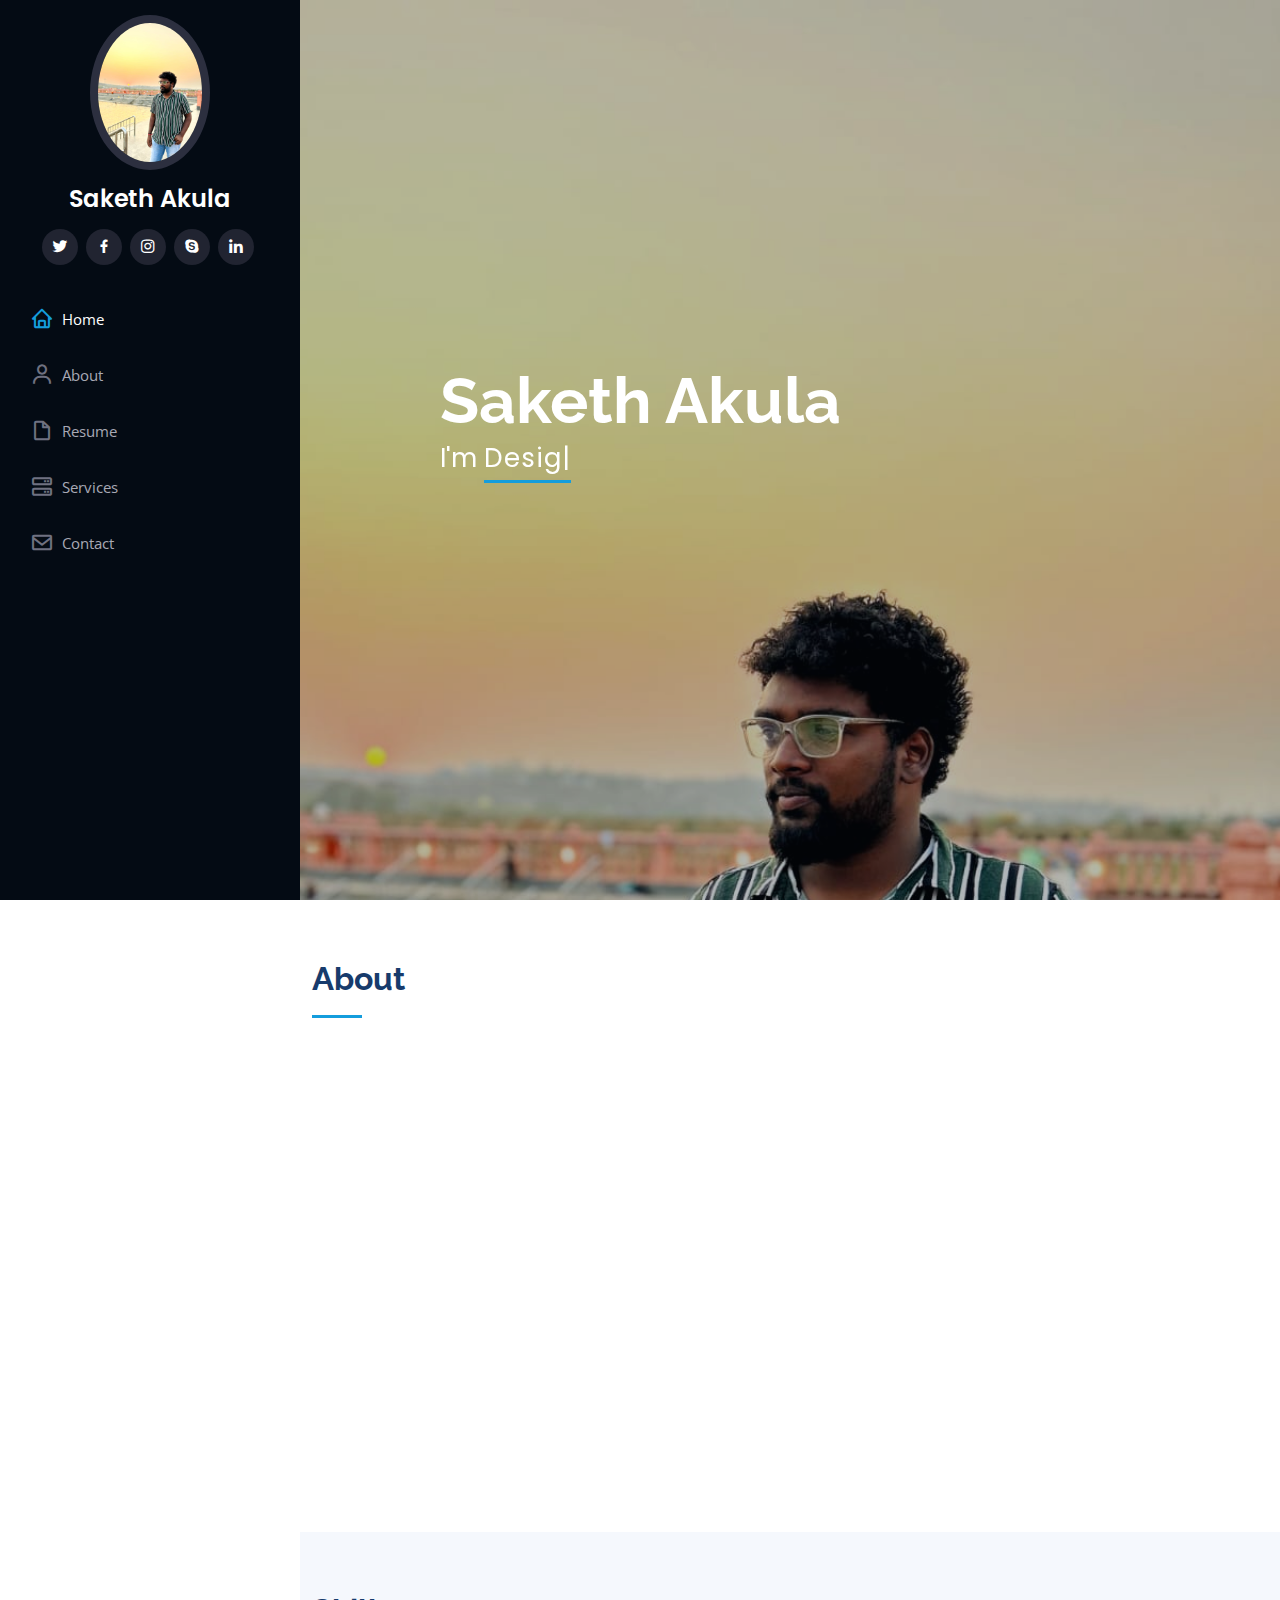
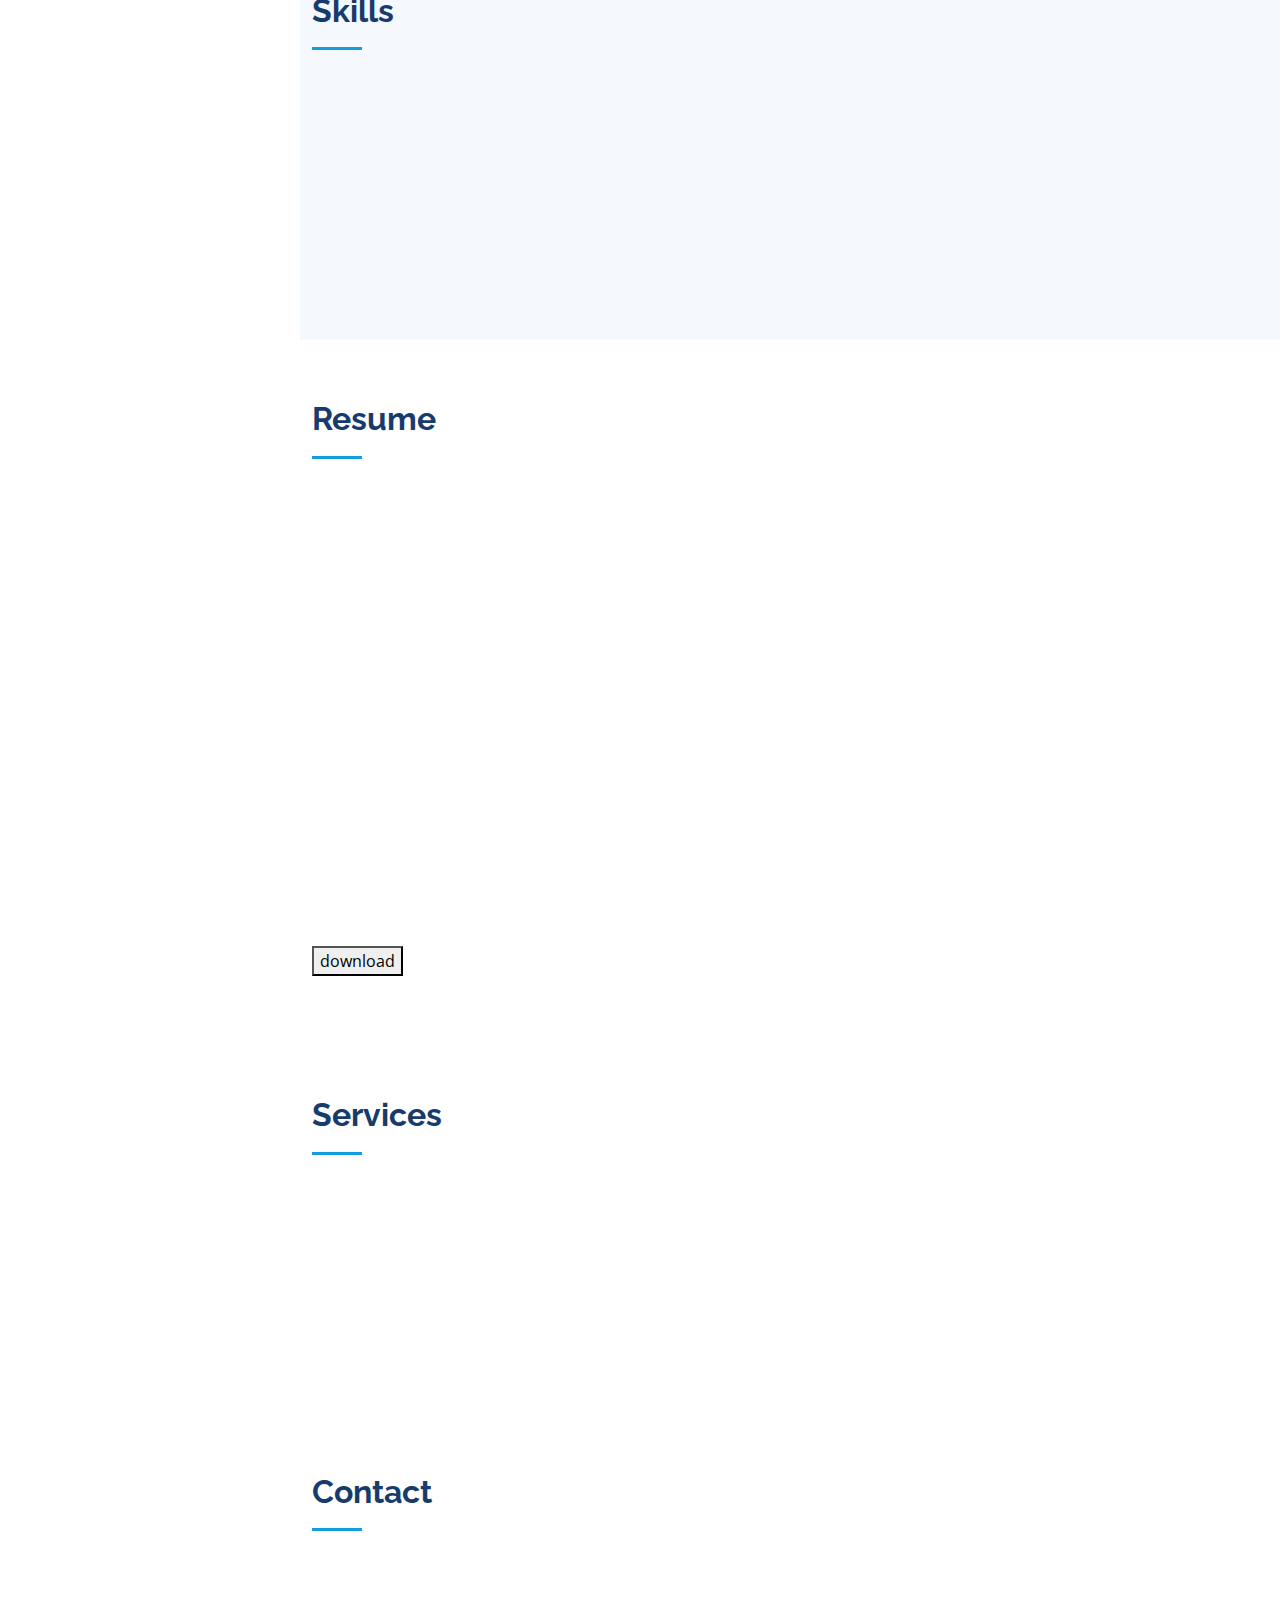
<file: index.html>
<!DOCTYPE html>
<html lang="en">

<head>
  <meta charset="utf-8">
  <meta content="width=device-width, initial-scale=1.0" name="viewport">

  <title>iPortfolio Bootstrap Template - Index</title>
  <meta content="" name="description">
  <meta content="" name="keywords">

  <!-- Favicons -->
  <link href="assets/img/favicon.png" rel="icon">
  <link href="assets/img/apple-touch-icon.png" rel="apple-touch-icon">

  <!-- Google Fonts -->
  <link href="https://fonts.googleapis.com/css?family=Open+Sans:300,300i,400,400i,600,600i,700,700i|Raleway:300,300i,400,400i,500,500i,600,600i,700,700i|Poppins:300,300i,400,400i,500,500i,600,600i,700,700i" rel="stylesheet">

  <!-- Vendor CSS Files -->
  <link href="assets/vendor/aos/aos.css" rel="stylesheet">
  <link href="assets/vendor/bootstrap/css/bootstrap.min.css" rel="stylesheet">
  <link href="assets/vendor/bootstrap-icons/bootstrap-icons.css" rel="stylesheet">
  <link href="assets/vendor/boxicons/css/boxicons.min.css" rel="stylesheet">
  <link href="assets/vendor/glightbox/css/glightbox.min.css" rel="stylesheet">
  <link href="assets/vendor/swiper/swiper-bundle.min.css" rel="stylesheet">

  <!-- Template Main CSS File -->
  <link href="assets/css/style.css" rel="stylesheet">
</head>

<body>

  <!-- ======= Mobile nav toggle button ======= -->
  <i class="bi bi-list mobile-nav-toggle d-xl-none"></i>

  <!-- ======= Header ======= -->
  <header id="header">
    <div class="d-flex flex-column">

      <div class="profile">
        <img src="assets/img/profile-img1.jpeg" alt="" class="img-fluid rounded-circle">
        <h1 class="text-light"><a href="index.html">Saketh Akula</a></h1>
        <div class="social-links mt-3 text-center">
          <a href="#" class="twitter"><i class="bx bxl-twitter"></i></a>
          <a href="#" class="facebook"><i class="bx bxl-facebook"></i></a>
          <a href="#" class="instagram"><i class="bx bxl-instagram"></i></a>
          <a href="#" class="google-plus"><i class="bx bxl-skype"></i></a>
          <a href="#" class="linkedin"><i class="bx bxl-linkedin"></i></a>
        </div>
      </div>

      <nav id="navbar" class="nav-menu navbar">
        <ul>
          <li><a href="#hero" class="nav-link scrollto active"><i class="bx bx-home"></i> <span>Home</span></a></li>
          <li><a href="#about" class="nav-link scrollto"><i class="bx bx-user"></i> <span>About</span></a></li>
          <li><a href="#resume" class="nav-link scrollto"><i class="bx bx-file-blank"></i> <span>Resume</span></a></li>
        <!--<li><a href="#portfolio" class="nav-link scrollto"><i class="bx bx-book-content"></i> <span>Portfolio</span></a></li> -->
          <li><a href="#services" class="nav-link scrollto"><i class="bx bx-server"></i> <span>Services</span></a></li>
          <li><a href="#contact" class="nav-link scrollto"><i class="bx bx-envelope"></i> <span>Contact</span></a></li>
        </ul>
      </nav><!-- .nav-menu -->
    </div>
  </header><!-- End Header -->

  <!-- ======= Hero Section ======= -->
  <section id="hero" class="d-flex flex-column justify-content-center align-items-center">
    <div class="hero-container" data-aos="fade-in">
      <h1>Saketh Akula</h1>
      <p>I'm <span class="typed" data-typed-items="Designer, Developer, Freelancer"></span></p>
    </div>
  </section><!-- End Hero -->

  <main id="main">

    <!-- ======= About Section ======= -->
    <section id="about" class="about">
      <div class="container">

        <div class="section-title">
          <h2>About</h2>
          <p></p>
        </div>

        <div class="row">
          <div class="col-lg-4" data-aos="fade-right">
            <img src="assets/img/profile-img1.jpeg" class="img-fluid" alt="">
          </div>
          <div class="col-lg-8 pt-4 pt-lg-0 content" data-aos="fade-left">
            <h3>UI/UX Designer &amp; Web Developer.</h3>
            <p class="fst-italic">
            </p>
            <div class="row">
              <div class="col-lg-6">
                <ul>
                  <li><i class="bi bi-chevron-right"></i> <strong>Birthday:</strong> <span>13 May 2001</span></li>
                  <li><i class="bi bi-chevron-right"></i> <strong>Portfolio:</strong> <span>sakethakula13.github.io</span></li>
                  <li><i class="bi bi-chevron-right"></i> <strong>Phone:</strong> <span>+91-9542348023</span></li>
                  <li><i class="bi bi-chevron-right"></i> <strong>City:</strong> <span>Hyderabad,India</span></li>
                </ul>
              </div>
              <div class="col-lg-6">
                <ul>
                  <li><i class="bi bi-chevron-right"></i> <strong>Age:</strong> <span>21</span></li>
                  <li><i class="bi bi-chevron-right"></i> <strong>Degree:</strong> <span>Bachelor's</span></li>
                  <li><i class="bi bi-chevron-right"></i> <strong>Email:</strong> <span>saketh9949@gmail.com</span></li>
                  <li><i class="bi bi-chevron-right"></i> <strong>Freelance:</strong> <span>Available</span></li>
                </ul>
              </div>
            </div>
            <p>
            </p>
          </div>
        </div>

      </div>
    </section><!-- End About Section -->
    <!-- ======= Skills Section ======= -->
    <section id="skills" class="skills section-bg">
      <div class="container">

        <div class="section-title">
          <h2>Skills</h2>
          <p></p>
        </div>

        <div class="row skills-content">

          <div class="col-lg-6" data-aos="fade-up">

            <div class="progress">
              <span class="skill">HTML <i class="val">100%</i></span>
              <div class="progress-bar-wrap">
                <div class="progress-bar" role="progressbar" aria-valuenow="100" aria-valuemin="0" aria-valuemax="100"></div>
              </div>
            </div>

            <div class="progress">
              <span class="skill">CSS <i class="val">90%</i></span>
              <div class="progress-bar-wrap">
                <div class="progress-bar" role="progressbar" aria-valuenow="90" aria-valuemin="0" aria-valuemax="100"></div>
              </div>
            </div>

            <div class="progress">
              <span class="skill">JavaScript <i class="val">80%</i></span>
              <div class="progress-bar-wrap">
                <div class="progress-bar" role="progressbar" aria-valuenow="80" aria-valuemin="0" aria-valuemax="100"></div>
              </div>
            </div>

          </div>

          <div class="col-lg-6" data-aos="fade-up" data-aos-delay="100">

            <div class="progress">
              <span class="skill">PHP <i class="val">60%</i></span>
              <div class="progress-bar-wrap">
                <div class="progress-bar" role="progressbar" aria-valuenow="60" aria-valuemin="0" aria-valuemax="100"></div>
              </div>
            </div>

            <div class="progress">
              <span class="skill">WordPress/CMS <i class="val">90%</i></span>
              <div class="progress-bar-wrap">
                <div class="progress-bar" role="progressbar" aria-valuenow="90" aria-valuemin="0" aria-valuemax="100"></div>
              </div>
            </div>

            <div class="progress">
              <span class="skill">Photoshop <i class="val">70%</i></span>
              <div class="progress-bar-wrap">
                <div class="progress-bar" role="progressbar" aria-valuenow="70" aria-valuemin="0" aria-valuemax="100"></div>
              </div>
            </div>

          </div>

        </div>

      </div>
    </section><!-- End Skills Section -->

    <!-- ======= Resume Section ======= -->
    <section id="resume" class="resume">
      <div class="container">
        <div class="section-title">
          <h2>Resume</h2>
          <p></p>
        </div>
        <div class="row">
          <div class="col-lg-6" data-aos="fade-up">
            <h3 class="resume-title">Sumary</h3>
            <div class="resume-item pb-0">
              <h4>Saketh Akula</h4>
              <p><em>Innovative and deadline-driven Graphic Designer with 3+ years of experience designing and developing user-centered digital/print marketing material from initial concept to final, polished deliverable.</em></p>
              <ul>
                <li>sakethakula13.github.io</li>
              </ul>
            </div>

            <h3 class="resume-title">Education</h3>
            <div class="resume-item">
              <h4>Bachelor of Technology &amp; Computer Science Engineering</h4>
              <h5>2019 - 2023</h5>
              <p><em>Gethanjali Institute of Technology, TELANGANA, IN</em></p>
              <p></p>
            </div>
          </div>
          <div class="col-lg-6" data-aos="fade-up" data-aos-delay="100">
            <h3 class="resume-title">Professional Experience</h3>
            <div class="resume-item">
              <h4></h4>
              <h5></h5>
              <p><em></em></p>
              <ul>
              </ul>
            </div>
            <div class="resume-item">
              <h4></h4>
              <h5></h5>
              <p><em></em></p>
              <ul>
              </ul>
            </div>
          </div>
        </div>
        <button class="download" onClick="url:/sakkuresume.pdf">download</button>
      </div>
    </section><!-- End Resume Section -->
    <!-- ======= Services Section ======= -->
    <section id="services" class="services">
      <div class="container">

        <div class="section-title">
          <h2>Services</h2>
          <p></p>
        </div>

        <div class="row">
          <div class="col-lg-4 col-md-6 icon-box" data-aos="fade-up">
            <div class="icon"><i class="bi bi-briefcase"></i></div>
            <h4 class="title"><a href="">Web Design</a></h4>
            <p class="description"></p>
          </div>
          <div class="col-lg-4 col-md-6 icon-box" data-aos="fade-up" data-aos-delay="100">
            <div class="icon"><i class="bi bi-card-checklist"></i></div>
            <h4 class="title"><a href="">App Design</a></h4>
            <p class="description"></p>
          </div>
          <div class="col-lg-4 col-md-6 icon-box" data-aos="fade-up" data-aos-delay="200">
            <div class="icon"><i class="bi bi-bar-chart"></i></div>
            <h4 class="title"><a href="">Photo/Video Editing</a></h4>
            <p class="description"></p>
          </div>
          <div class="col-lg-4 col-md-6 icon-box" data-aos="fade-up" data-aos-delay="200">
            <div class="icon"><i class="bi bi-bar-chart"></i></div>
            <h4 class="title"><a href="">Photographer</a></h4>
            <p class="description"></p>
          </div>
        </div>
      </div>
    </section><!-- End Services Section -->
    <!-- ======= Contact Section ======= -->
    <section id="contact" class="contact">
      <div class="container">

        <div class="section-title">
          <h2>Contact</h2>
          <p></p>
        </div>

        <div class="row" data-aos="fade-in">

          <div class="col-lg-5 d-flex align-items-stretch">
            <div class="info">
              <div class="address">
                <i class="bi bi-geo-alt"></i>
                <h4>Location:</h4>
                <p>Verrareddy colony ,Habsiguda,Hyderabad,TELANGANA,IN</p>
              </div>

              <div class="email">
                <i class="bi bi-envelope"></i>
                <h4>Email:</h4>
                <p>saketh9949@gmail.com</p>
              </div>

              <div class="phone">
                <i class="bi bi-phone"></i>
                <h4>Call:</h4>
                <p>+91-9542348023</p>
              </div>
              <iframe src="https://www.google.com/maps/embed?pb=!1m17!1m12!1m3!1d3806.630551016737!2d78.54774027542652!3d17.429508901589806!2m3!1f0!2f0!3f0!3m2!1i1024!2i768!4f13.1!3m2!1m1!2zMTfCsDI1JzQ2LjIiTiA3OMKwMzMnMDEuMSJF!5e0!3m2!1sen!2sus!4v1684625737831!5m2!1sen!2sus"frameborder="0" style="border:0; width: 100%; height: 290px;" allowfullscreen></iframe>
            </div>
          </div>
          <div class="col-lg-7 mt-5 mt-lg-0 d-flex align-items-stretch">
            <form action="forms/contact.php" method="post" role="form" class="php-email-form">
              <div class="row">
                <div class="form-group col-md-6">
                  <label for="name">Your Name</label>
                  <input type="text" name="name" class="form-control" id="name" required>
                </div>
                <div class="form-group col-md-6">
                  <label for="name">Your Email</label>
                  <input type="email" class="form-control" name="email" id="email" required>
                </div>
              </div>
              <div class="form-group">
                <label for="name">Subject</label>
                <input type="text" class="form-control" name="subject" id="subject" required>
              </div>
              <div class="form-group">
                <label for="name">Message</label>
                <textarea class="form-control" name="message" rows="10" required></textarea>
              </div>
              <div class="my-3">
                <div class="loading">Loading</div>
                <div class="error-message"></div>
                <div class="sent-message">Your message has been sent. Thank you!</div>
              </div>
              <div class="text-center"><button type="submit">Send Message</button></div>
            </form>
          </div>
        </div>
      </div>
    </section><!-- End Contact Section -->
  </main><!-- End #main -->
  <a href="#" class="back-to-top d-flex align-items-center justify-content-center"><i class="bi bi-arrow-up-short"></i></a>

  <!-- Vendor JS Files -->
  <script src="assets/vendor/purecounter/purecounter_vanilla.js"></script>
  <script src="assets/vendor/aos/aos.js"></script>
  <script src="assets/vendor/bootstrap/js/bootstrap.bundle.min.js"></script>
  <script src="assets/vendor/glightbox/js/glightbox.min.js"></script>
  <script src="assets/vendor/isotope-layout/isotope.pkgd.min.js"></script>
  <script src="assets/vendor/swiper/swiper-bundle.min.js"></script>
  <script src="assets/vendor/typed.js/typed.min.js"></script>
  <script src="assets/vendor/waypoints/noframework.waypoints.js"></script>
  <script src="assets/vendor/php-email-form/validate.js"></script>

  <!-- Template Main JS File -->
  <script src="assets/js/main.js"></script>

</body>

</html>
</file>
<file: assets/css/style.css>
body {
  font-family: "Open Sans", sans-serif;
  color: #272829;
}

a {
  color: #149ddd;
  text-decoration: none;
}

a:hover {
  color: #37b3ed;
  text-decoration: none;
}

h1,
h2,
h3,
h4,
h5,
h6 {
  font-family: "Raleway", sans-serif;
}

/*--------------------------------------------------------------
# Back to top button
--------------------------------------------------------------*/
.back-to-top {
  position: fixed;
  visibility: hidden;
  opacity: 0;
  right: 15px;
  bottom: 15px;
  z-index: 996;
  background: #149ddd;
  width: 40px;
  height: 40px;
  border-radius: 50px;
  transition: all 0.4s;
}

.back-to-top i {
  font-size: 28px;
  color: #fff;
  line-height: 0;
}

.back-to-top:hover {
  background: #2eafec;
  color: #fff;
}

.back-to-top.active {
  visibility: visible;
  opacity: 1;
}

/*--------------------------------------------------------------
# Header
--------------------------------------------------------------*/
#header {
  position: fixed;
  top: 0;
  left: 0;
  bottom: 0;
  width: 300px;
  transition: all ease-in-out 0.5s;
  z-index: 9997;
  transition: all 0.5s;
  padding: 0 15px;
  background: #040b14;
  overflow-y: auto;
}

#header .profile img {
  margin: 15px auto;
  display: block;
  width: 120px;
  border: 8px solid #2c2f3f;
}

#header .profile h1 {
  font-size: 24px;
  margin: 0;
  padding: 0;
  font-weight: 600;
  -moz-text-align-last: center;
  text-align-last: center;
  font-family: "Poppins", sans-serif;
}

#header .profile h1 a,
#header .profile h1 a:hover {
  color: #fff;
  text-decoration: none;
}

#header .profile .social-links a {
  font-size: 18px;
  display: inline-block;
  background: #212431;
  color: #fff;
  line-height: 1;
  padding: 8px 0;
  margin-right: 4px;
  border-radius: 50%;
  text-align: center;
  width: 36px;
  height: 36px;
  transition: 0.3s;
}

#header .profile .social-links a:hover {
  background: #149ddd;
  color: #fff;
  text-decoration: none;
}

#main {
  margin-left: 300px;
}

@media (max-width: 1199px) {
  #header {
    left: -300px;
  }

  #main {
    margin-left: 0;
  }
}

/*--------------------------------------------------------------
# Navigation Menu
--------------------------------------------------------------*/
/* Desktop Navigation */
.nav-menu {
  padding: 30px 0 0 0;
}

.nav-menu * {
  margin: 0;
  padding: 0;
  list-style: none;
}

.nav-menu>ul>li {
  position: relative;
  white-space: nowrap;
}

.nav-menu a,
.nav-menu a:focus {
  display: flex;
  align-items: center;
  color: #a8a9b4;
  padding: 12px 15px;
  margin-bottom: 8px;
  transition: 0.3s;
  font-size: 15px;
}

.nav-menu a i,
.nav-menu a:focus i {
  font-size: 24px;
  padding-right: 8px;
  color: #6f7180;
}

.nav-menu a:hover,
.nav-menu .active,
.nav-menu .active:focus,
.nav-menu li:hover>a {
  text-decoration: none;
  color: #fff;
}

.nav-menu a:hover i,
.nav-menu .active i,
.nav-menu .active:focus i,
.nav-menu li:hover>a i {
  color: #149ddd;
}

/* Mobile Navigation */
.mobile-nav-toggle {
  position: fixed;
  right: 15px;
  top: 15px;
  z-index: 9998;
  border: 0;
  font-size: 24px;
  transition: all 0.4s;
  outline: none !important;
  background-color: #149ddd;
  color: #fff;
  width: 40px;
  height: 40px;
  display: inline-flex;
  align-items: center;
  justify-content: center;
  line-height: 0;
  border-radius: 50px;
  cursor: pointer;
}

.mobile-nav-active {
  overflow: hidden;
}

.mobile-nav-active #header {
  left: 0;
}

/*--------------------------------------------------------------
# Hero Section
--------------------------------------------------------------*/
#hero {
  width: 100%;
  height: 100vh;
  background: url("../img/hero-bg1.jpeg") top center;
  background-size: cover;
}

#hero:before {
  content: "";
  background: rgba(5, 13, 24, 0.3);
  position: absolute;
  bottom: 0;
  top: 0;
  left: 0;
  right: 0;
  z-index: 1;
}

#hero .hero-container {
  position: relative;
  z-index: 2;
  min-width: 300px;
}

#hero h1 {
  margin: 0 0 10px 0;
  font-size: 64px;
  font-weight: 700;
  line-height: 56px;
  color: #fff;
}

#hero p {
  color: #fff;
  margin-bottom: 50px;
  font-size: 26px;
  font-family: "Poppins", sans-serif;
}

#hero p span {
  color: #fff;
  padding-bottom: 4px;
  letter-spacing: 1px;
  border-bottom: 3px solid #149ddd;
}

@media (min-width: 1024px) {
  #hero {
    background-attachment: fixed;
  }
}

@media (max-width: 768px) {
  #hero h1 {
    font-size: 28px;
    line-height: 36px;
  }

  #hero h2 {
    font-size: 18px;
    line-height: 24px;
    margin-bottom: 30px;
  }
}

/*--------------------------------------------------------------
# Sections General
--------------------------------------------------------------*/
section {
  padding: 60px 0;
  overflow: hidden;
}

.section-bg {
  background: #f5f8fd;
}

.section-title {
  padding-bottom: 30px;
}

.section-title h2 {
  font-size: 32px;
  font-weight: bold;
  margin-bottom: 20px;
  padding-bottom: 20px;
  position: relative;
  color: #173b6c;
}

.section-title h2::after {
  content: "";
  position: absolute;
  display: block;
  width: 50px;
  height: 3px;
  background: #149ddd;
  bottom: 0;
  left: 0;
}

.section-title p {
  margin-bottom: 0;
}

/*--------------------------------------------------------------
# About
--------------------------------------------------------------*/
.about .content h3 {
  font-weight: 700;
  font-size: 26px;
  color: #173b6c;
}

.about .content ul {
  list-style: none;
  padding: 0;
}

.about .content ul li {
  margin-bottom: 20px;
  display: flex;
  align-items: center;
}

.about .content ul strong {
  margin-right: 10px;
}

.about .content ul i {
  font-size: 16px;
  margin-right: 5px;
  color: #149ddd;
  line-height: 0;
}

.about .content p:last-child {
  margin-bottom: 0;
}

/*--------------------------------------------------------------
# Facts
--------------------------------------------------------------*/
.facts {
  padding-bottom: 30px;
}

.facts .count-box {
  padding: 30px;
  width: 100%;
}

.facts .count-box i {
  display: block;
  font-size: 44px;
  color: #149ddd;
  float: left;
  line-height: 0;
}

.facts .count-box span {
  font-size: 48px;
  line-height: 40px;
  display: block;
  font-weight: 700;
  color: #050d18;
  margin-left: 60px;
}

.facts .count-box p {
  padding: 15px 0 0 0;
  margin: 0 0 0 60px;
  font-family: "Raleway", sans-serif;
  font-size: 14px;
  color: #122f57;
}

.facts .count-box a {
  font-weight: 600;
  display: block;
  margin-top: 20px;
  color: #122f57;
  font-size: 15px;
  font-family: "Poppins", sans-serif;
  transition: ease-in-out 0.3s;
}

.facts .count-box a:hover {
  color: #1f5297;
}

/*--------------------------------------------------------------
# Akills
--------------------------------------------------------------*/
.skills .progress {
  height: 60px;
  display: block;
  background: none;
  border-radius: 0;
}

.skills .progress .skill {
  padding: 0;
  margin: 0 0 6px 0;
  text-transform: uppercase;
  display: block;
  font-weight: 600;
  font-family: "Poppins", sans-serif;
  color: #050d18;
}

.skills .progress .skill .val {
  float: right;
  font-style: normal;
}

.skills .progress-bar-wrap {
  background: #dce8f8;
  height: 10px;
}

.skills .progress-bar {
  width: 1px;
  height: 10px;
  transition: 0.9s;
  background-color: #149ddd;
}

/*--------------------------------------------------------------
# Resume
--------------------------------------------------------------*/
.resume .resume-title {
  font-size: 26px;
  font-weight: 700;
  margin-top: 20px;
  margin-bottom: 20px;
  color: #050d18;
}

.resume .resume-item {
  padding: 0 0 20px 20px;
  margin-top: -2px;
  border-left: 2px solid #1f5297;
  position: relative;
}

.resume .resume-item h4 {
  line-height: 18px;
  font-size: 18px;
  font-weight: 600;
  text-transform: uppercase;
  font-family: "Poppins", sans-serif;
  color: #050d18;
  margin-bottom: 10px;
}

.resume .resume-item h5 {
  font-size: 16px;
  background: #e4edf9;
  padding: 5px 15px;
  display: inline-block;
  font-weight: 600;
  margin-bottom: 10px;
}

.resume .resume-item ul {
  padding-left: 20px;
}

.resume .resume-item ul li {
  padding-bottom: 10px;
}

.resume .resume-item:last-child {
  padding-bottom: 0;
}

.resume .resume-item::before {
  content: "";
  position: absolute;
  width: 16px;
  height: 16px;
  border-radius: 50px;
  left: -9px;
  top: 0;
  background: #fff;
  border: 2px solid #1f5297;
}

/*--------------------------------------------------------------
# Portfolio
--------------------------------------------------------------*/
.portfolio .portfolio-item {
  margin-bottom: 30px;
}

.portfolio #portfolio-flters {
  padding: 0;
  margin: 0 auto 35px auto;
  list-style: none;
  text-align: center;
  background: #fff;
  border-radius: 50px;
  padding: 2px 15px;
}

.portfolio #portfolio-flters li {
  cursor: pointer;
  display: inline-block;
  padding: 10px 15px 8px 15px;
  font-size: 14px;
  font-weight: 600;
  line-height: 1;
  text-transform: uppercase;
  color: #272829;
  margin-bottom: 5px;
  transition: all 0.3s ease-in-out;
}

.portfolio #portfolio-flters li:hover,
.portfolio #portfolio-flters li.filter-active {
  color: #149ddd;
}

.portfolio #portfolio-flters li:last-child {
  margin-right: 0;
}

.portfolio .portfolio-wrap {
  transition: 0.3s;
  position: relative;
  overflow: hidden;
  z-index: 1;
}

.portfolio .portfolio-wrap::before {
  content: "";
  background: rgba(255, 255, 255, 0.5);
  position: absolute;
  left: 0;
  right: 0;
  top: 0;
  bottom: 0;
  transition: all ease-in-out 0.3s;
  z-index: 2;
  opacity: 0;
}

.portfolio .portfolio-wrap .portfolio-links {
  opacity: 1;
  left: 0;
  right: 0;
  bottom: -60px;
  z-index: 3;
  position: absolute;
  transition: all ease-in-out 0.3s;
  display: flex;
  justify-content: center;
}

.portfolio .portfolio-wrap .portfolio-links a {
  color: #fff;
  font-size: 28px;
  text-align: center;
  background: rgba(20, 157, 221, 0.75);
  transition: 0.3s;
  width: 50%;
}

.portfolio .portfolio-wrap .portfolio-links a:hover {
  background: rgba(20, 157, 221, 0.95);
}

.portfolio .portfolio-wrap .portfolio-links a+a {
  border-left: 1px solid #37b3ed;
}

.portfolio .portfolio-wrap:hover::before {
  top: 0;
  left: 0;
  right: 0;
  bottom: 0;
  opacity: 1;
}

.portfolio .portfolio-wrap:hover .portfolio-links {
  opacity: 1;
  bottom: 0;
}

/*--------------------------------------------------------------
# Portfolio Details
--------------------------------------------------------------*/
.portfolio-details {
  padding-top: 40px;
}

.portfolio-details .portfolio-details-slider img {
  width: 100%;
}

.portfolio-details .portfolio-details-slider .swiper-pagination {
  margin-top: 20px;
  position: relative;
}

.portfolio-details .portfolio-details-slider .swiper-pagination .swiper-pagination-bullet {
  width: 12px;
  height: 12px;
  background-color: #fff;
  opacity: 1;
  border: 1px solid #149ddd;
}

.portfolio-details .portfolio-details-slider .swiper-pagination .swiper-pagination-bullet-active {
  background-color: #149ddd;
}

.portfolio-details .portfolio-info {
  padding: 30px;
  box-shadow: 0px 0 30px rgba(5, 13, 24, 0.08);
}

.portfolio-details .portfolio-info h3 {
  font-size: 22px;
  font-weight: 700;
  margin-bottom: 20px;
  padding-bottom: 20px;
  border-bottom: 1px solid #eee;
}

.portfolio-details .portfolio-info ul {
  list-style: none;
  padding: 0;
  font-size: 15px;
}

.portfolio-details .portfolio-info ul li+li {
  margin-top: 10px;
}

.portfolio-details .portfolio-description {
  padding-top: 30px;
}

.portfolio-details .portfolio-description h2 {
  font-size: 26px;
  font-weight: 700;
  margin-bottom: 20px;
}

.portfolio-details .portfolio-description p {
  padding: 0;
}

/*--------------------------------------------------------------
# Services
--------------------------------------------------------------*/
.services .icon-box {
  margin-bottom: 20px;
}

.services .icon {
  float: left;
  display: flex;
  align-items: center;
  justify-content: center;
  width: 54px;
  height: 54px;
  background: #149ddd;
  border-radius: 50%;
  transition: 0.5s;
  border: 1px solid #149ddd;
}

.services .icon i {
  color: #fff;
  font-size: 24px;
  line-height: 0;
}

.services .icon-box:hover .icon {
  background: #fff;
}

.services .icon-box:hover .icon i {
  color: #149ddd;
}

.services .title {
  margin-left: 80px;
  font-weight: 700;
  margin-bottom: 15px;
  font-size: 18px;
}

.services .title a {
  color: #343a40;
}

.services .title a:hover {
  color: #149ddd;
}

.services .description {
  margin-left: 80px;
  line-height: 24px;
  font-size: 14px;
}

/*--------------------------------------------------------------
# Testimonials
--------------------------------------------------------------*/
.testimonials .testimonials-carousel,
.testimonials .testimonials-slider {
  overflow: hidden;
}

.testimonials .testimonial-item {
  box-sizing: content-box;
  text-align: center;
  min-height: 320px;
}

.testimonials .testimonial-item .testimonial-img {
  width: 90px;
  border-radius: 50%;
  margin: 0 auto;
}

.testimonials .testimonial-item h3 {
  font-size: 18px;
  font-weight: bold;
  margin: 10px 0 5px 0;
  color: #111;
}

.testimonials .testimonial-item h4 {
  font-size: 14px;
  color: #999;
  margin: 0;
}

.testimonials .testimonial-item .quote-icon-left,
.testimonials .testimonial-item .quote-icon-right {
  color: #c3e8fa;
  font-size: 26px;
}

.testimonials .testimonial-item .quote-icon-left {
  display: inline-block;
  left: -5px;
  position: relative;
}

.testimonials .testimonial-item .quote-icon-right {
  display: inline-block;
  right: -5px;
  position: relative;
  top: 10px;
}

.testimonials .testimonial-item p {
  font-style: italic;
  margin: 0 15px 15px 15px;
  padding: 20px;
  background: #fff;
  position: relative;
  margin-bottom: 35px;
  border-radius: 6px;
  box-shadow: 0px 2px 15px rgba(0, 0, 0, 0.1);
}

.testimonials .testimonial-item p::after {
  content: "";
  width: 0;
  height: 0;
  border-top: 20px solid #fff;
  border-right: 20px solid transparent;
  border-left: 20px solid transparent;
  position: absolute;
  bottom: -20px;
  left: calc(50% - 20px);
}

.testimonials .swiper-pagination {
  margin-top: 20px;
  position: relative;
}

.testimonials .swiper-pagination .swiper-pagination-bullet {
  width: 12px;
  height: 12px;
  background-color: #fff;
  opacity: 1;
  border: 1px solid #149ddd;
}

.testimonials .swiper-pagination .swiper-pagination-bullet-active {
  background-color: #149ddd;
}

/*--------------------------------------------------------------
# Contact
--------------------------------------------------------------*/
.contact {
  padding-bottom: 130px;
}

.contact .info {
  padding: 30px;
  background: #fff;
  width: 100%;
  box-shadow: 0 0 24px 0 rgba(0, 0, 0, 0.12);
}

.contact .info i {
  font-size: 20px;
  color: #149ddd;
  float: left;
  width: 44px;
  height: 44px;
  background: #dff3fc;
  display: flex;
  justify-content: center;
  align-items: center;
  border-radius: 50px;
  transition: all 0.3s ease-in-out;
}

.contact .info h4 {
  padding: 0 0 0 60px;
  font-size: 22px;
  font-weight: 600;
  margin-bottom: 5px;
  color: #050d18;
}

.contact .info p {
  padding: 0 0 10px 60px;
  margin-bottom: 20px;
  font-size: 14px;
  color: #173b6c;
}

.contact .info .email p {
  padding-top: 5px;
}

.contact .info .social-links {
  padding-left: 60px;
}

.contact .info .social-links a {
  font-size: 18px;
  display: inline-block;
  background: #333;
  color: #fff;
  line-height: 1;
  padding: 8px 0;
  border-radius: 50%;
  text-align: center;
  width: 36px;
  height: 36px;
  transition: 0.3s;
  margin-right: 10px;
}

.contact .info .social-links a:hover {
  background: #149ddd;
  color: #fff;
}

.contact .info .email:hover i,
.contact .info .address:hover i,
.contact .info .phone:hover i {
  background: #149ddd;
  color: #fff;
}

.contact .php-email-form {
  width: 100%;
  padding: 30px;
  background: #fff;
  box-shadow: 0 0 24px 0 rgba(0, 0, 0, 0.12);
}

.contact .php-email-form .form-group {
  padding-bottom: 8px;
}

.contact .php-email-form .validate {
  display: none;
  color: red;
  margin: 0 0 15px 0;
  font-weight: 400;
  font-size: 13px;
}

.contact .php-email-form .error-message {
  display: none;
  color: #fff;
  background: #ed3c0d;
  text-align: left;
  padding: 15px;
  font-weight: 600;
}

.contact .php-email-form .error-message br+br {
  margin-top: 25px;
}

.contact .php-email-form .sent-message {
  display: none;
  color: #fff;
  background: #18d26e;
  text-align: center;
  padding: 15px;
  font-weight: 600;
}

.contact .php-email-form .loading {
  display: none;
  background: #fff;
  text-align: center;
  padding: 15px;
}

.contact .php-email-form .loading:before {
  content: "";
  display: inline-block;
  border-radius: 50%;
  width: 24px;
  height: 24px;
  margin: 0 10px -6px 0;
  border: 3px solid #18d26e;
  border-top-color: #eee;
  animation: animate-loading 1s linear infinite;
}

.contact .php-email-form .form-group {
  margin-bottom: 15px;
}

.contact .php-email-form label {
  padding-bottom: 8px;
}

.contact .php-email-form input,
.contact .php-email-form textarea {
  border-radius: 0;
  box-shadow: none;
  font-size: 14px;
}

.contact .php-email-form input {
  height: 44px;
}

.contact .php-email-form textarea {
  padding: 10px 15px;
}

.contact .php-email-form button[type=submit] {
  background: #149ddd;
  border: 0;
  padding: 10px 24px;
  color: #fff;
  transition: 0.4s;
  border-radius: 4px;
}

.contact .php-email-form button[type=submit]:hover {
  background: #37b3ed;
}

@keyframes animate-loading {
  0% {
    transform: rotate(0deg);
  }

  100% {
    transform: rotate(360deg);
  }
}

/*--------------------------------------------------------------
# Breadcrumbs
--------------------------------------------------------------*/
.breadcrumbs {
  padding: 20px 0;
  background: #f9f9f9;
}

.breadcrumbs h2 {
  font-size: 26px;
  font-weight: 300;
}

.breadcrumbs ol {
  display: flex;
  flex-wrap: wrap;
  list-style: none;
  padding: 0;
  margin: 0;
  font-size: 15px;
}

.breadcrumbs ol li+li {
  padding-left: 10px;
}

.breadcrumbs ol li+li::before {
  display: inline-block;
  padding-right: 10px;
  color: #0e2442;
  content: "/";
}

@media (max-width: 768px) {
  .breadcrumbs .d-flex {
    display: block !important;
  }

  .breadcrumbs ol {
    display: block;
  }

  .breadcrumbs ol li {
    display: inline-block;
  }
}
</file>
